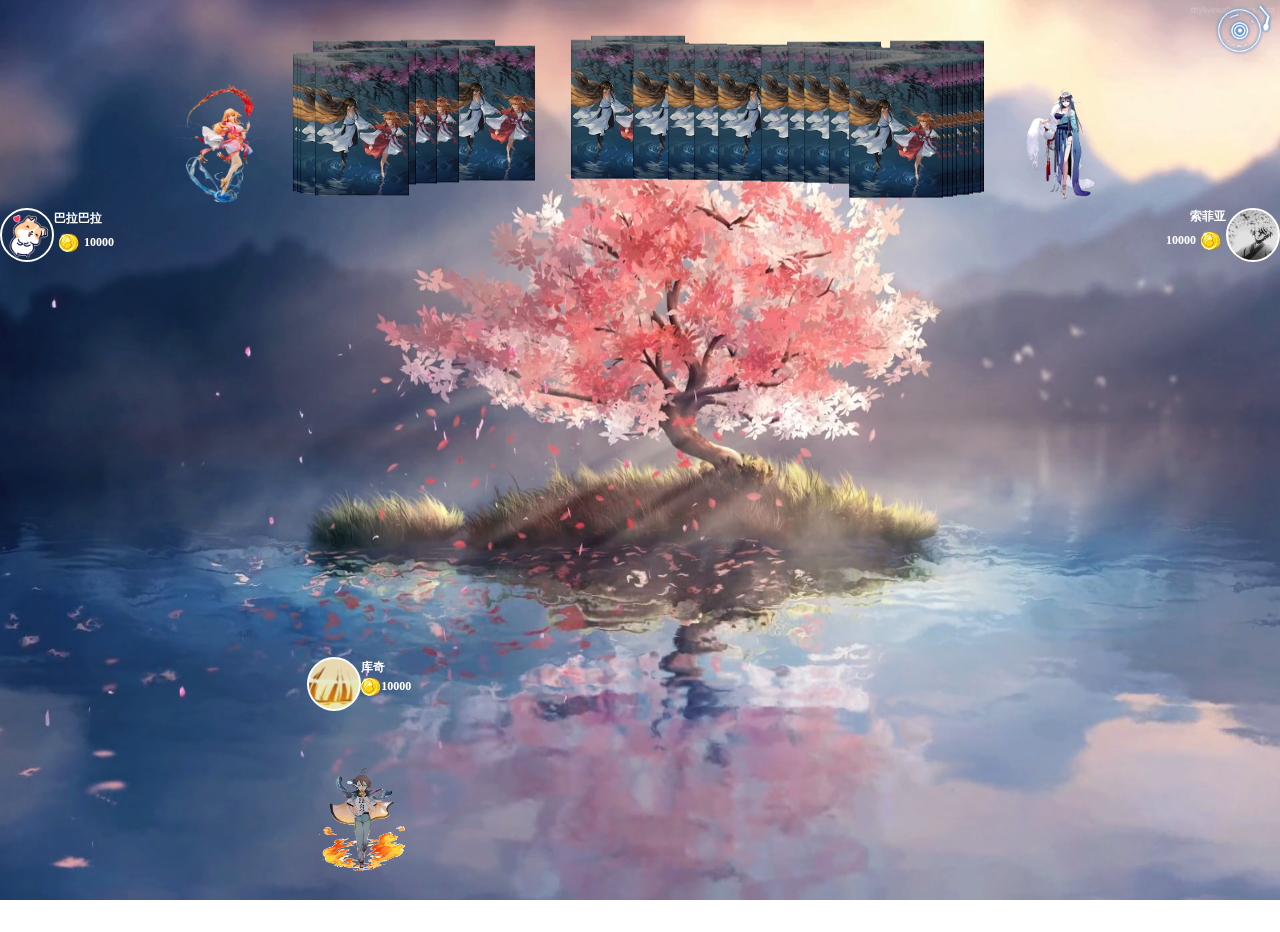
<file: html/index.html>
<!DOCTYPE html>
<html lang="zh">
<head>
    <meta charset="UTF-8">
    <meta name="viewport" content="width=device-width, initial-scale=1.0">
    <title>斗地主之狐妖小红娘</title>
    <!-- 公共样式 -->
    <link rel="stylesheet" href="../css/comm.css">
    <link rel="stylesheet" type="text/css" href="../css/index.css">
    <script src="../js/jquery-1.11.1.min.js"></script>
    <script src="../js/jquery-3.2.1.min.js"></script>
    <script src="../js/public.js"></script>
    <script src="../js/index.js"></script>
    <script src="../js/animate.js"></script>
</head>


<body>
    <div class="bg">
        <!-- 顶部全部牌组start -->
        <div class="top">
            <ul class="all_poker">
                <li class="back"></li>
            </ul>
        </div>
        <!-- 顶部全部牌组end -->

        <!-- 内容start -->
        <div class="mid">
            <!-- 左边玩家 -->
            <div class="mid_left">
                <!-- 用户个人信息 -->
                <div class="mid_left_top">
                    <!-- 头像 -->
                    <div class="mid_left_photo"></div>
                    <div class="headwear"></div>
                    <!-- 用户名 -->
                    <span></span>
                    <!-- 钱 -->
                    <p></p>
                    <!-- 人物 -->
                    <img class="person1" src="../images/character1.png"></img>
                </div>
                <!-- 牌及按钮 -->
                <div class="mid_left_bottom">
                    <!-- 牌 -->
                    <div class="pokerBox1">
                        <ul class="play_1"></ul>
                    </div>
                    <!-- 按钮 -->
                    <div class="playButton_1">
                        <div class="get_boss">
                            <button class="get">抢地主</button>
                            <button class="cancel">不抢</button>
                        </div>
                        <div class="play_btn">
                            <button class="play">出牌</button>
                            <button class="tips">提示</button>
                            <button class="cancel">过牌</button>
                        </div>
                        <div class="clockBox">
                            <div class="clock"><span class="times"></span></div>
                        </div>
                    </div>    
                </div>
            </div>

            <!-- 中间玩家 -->
            <div class="mid_among">
                <!-- 发牌区域 -->
                <div class="upperBox">
                    <ul class="upper"></ul>
                </div>
                <!-- 中间玩家的内容区域 -->
                <div class="lower">
                    <!-- 按钮 -->
                    <div class="playButton_2">
                        <div class="get_boss">
                            <button class="get">抢地主</button>
                            <button class="cancel">不抢</button>
                        </div>
                        <div class="play_btn">
                            <button class="play">出牌</button>
                            <button class="tips">提示</button>
                            <button class="cancel">过牌</button>
                        </div>
                        <!-- 限时发牌 -->
                        <div class="clockBox">
                            <div class="clock"><span class="times"></span></div>
                        </div>
                    </div>
                    <div class="pokerBox"> 
                        <div class="information">
                            <!-- 头像 -->
                            <div class="mid_among_photo"></div>
                            <div class="headwear"></div>
                            <!-- 用户名 -->
                            <span></span>
                            <!-- 钱 -->
                            <p></p>
                            <img class="person2" src="../images/character2.png"></img>
                        </div>
                        <!-- 玩家手中的牌 -->
                        <ul class="play_2"></ul>
                    </div>
                </div>
            </div>   

            <!-- 右边玩家 -->
            <div class="mid_right">
                <!-- 用户个人信息 -->
                <div class="mid_right_top">
                    <!-- 头像 -->
                    <div class="mid_right_photo"></div>
                    <div class="headwear"></div>
                    <!-- 用户名 -->
                    <p></p>
                    <!-- 钱 -->
                    <p></p>
                    <!-- 人物 -->
                    <img class="person3" src="../images/character3.png"></img>
                </div>
                <!-- 牌级按钮 -->
                <div class="mid_right_bottom">
                    <!-- 牌 -->
                    <div class="pokerBox3">
                        <ul class="play_3"></ul>
                    </div>
                    <!-- 按钮 -->
                    <div class="playButton_3">
                        <div class="get_boss">
                            <button class="get">抢地主</button>
                            <button class="cancel">不抢</button>
                        </div>
                        <div class="play_btn">
                            <button class="cancel">过牌</button>
                            <button class="tips">提示</button>
                            <button class="play">出牌</button>
                        </div>
                        <div class="clockBox">
                            <div class="clock"><span class="times"></span></div>
                        </div>
                    </div>  
                </div>
            </div>
        </div>
        <!-- 内容end -->
    </div>
</body>

</html>
</file>
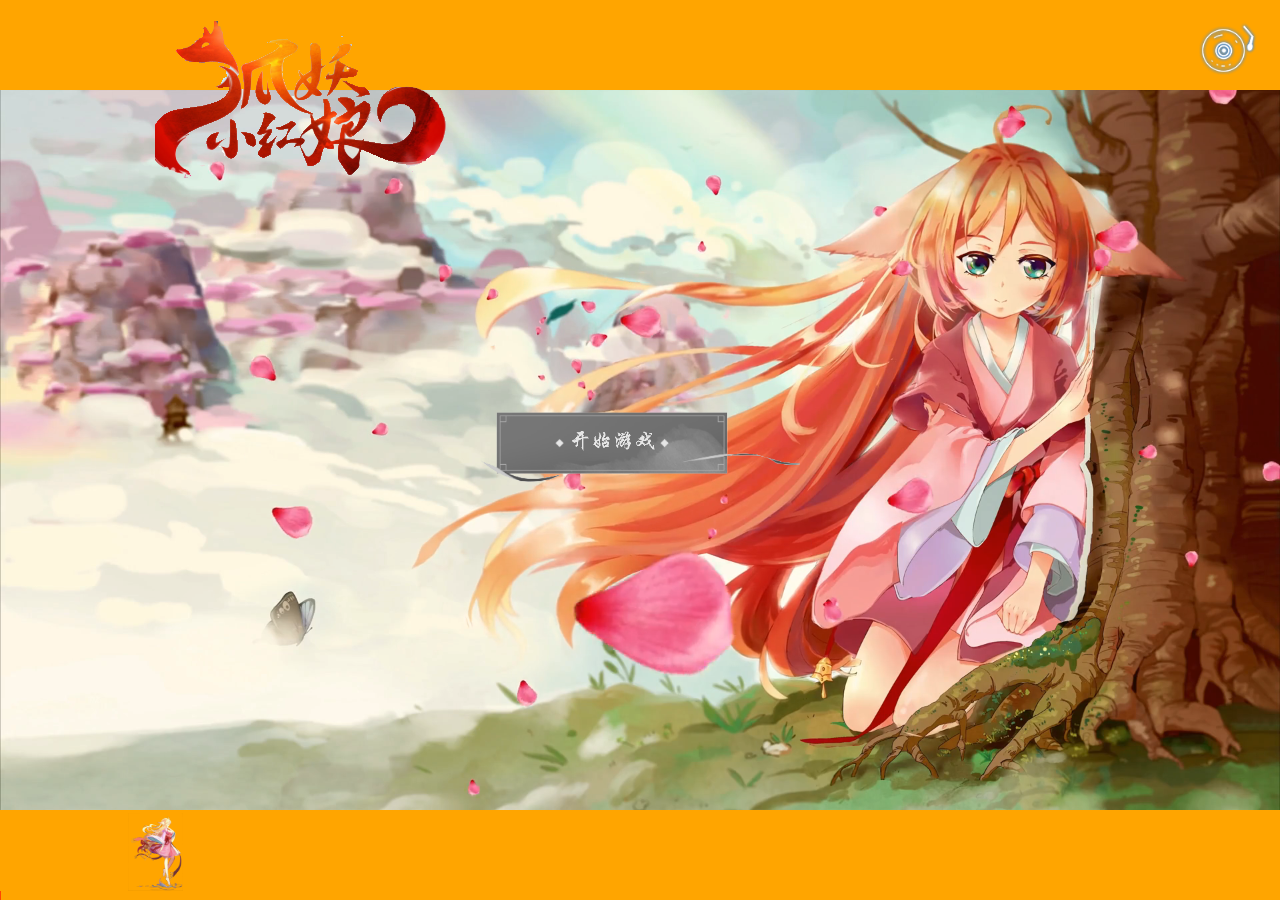
<file: html/welcom.html>
<!DOCTYPE html>
<html lang="en">
<head>
    <meta charset="UTF-8">
    <meta name="viewport" content="width=device-width, initial-scale=1.0">
    <title>斗地主之狐妖小红娘</title>
    <script type="text/javascript" src="../js/jquery-3.2.1.min.js"></script>
    <script src="../js/welcom.js" type="text/javascript"></script>
    <link rel="stylesheet" href="../css/welcom.css" type="text/css">
</head>
<body>
    <section class="content">
        <!-- 自动播放背景视频 -->
        <video autoplay muted loop> 
            <source src="../video/welcom.mp4">
        </video>
        <!-- 开始游戏按钮 -->
        <div  class="startBox">
            <div class="progressSmallBox"></div>
            <a class="start" href="../html/index.html"></a>
        </div>     
        <!-- 游戏名称 -->
        <img src="../images/title.png" class="title"/>
        <!-- 游戏音乐的播放 -->
        <div class="playMusic" id="playMusic">
            <a href="javascript:void(0);" class="mp3"></a>
        </div>

        <!-- 进度条 -->
        <div class="progressBox">
            <img src="../images/person.png" class="progressPerson">
            <div class="progress"></div>
        </div>
        <!-- 自动播放背景音乐 -->
        <div id="playAudio"></div>
        <!-- 用户须知 -->
        <!-- <div class="userNoticeBox">
            <div class="userNotice">
                <div class="message">
                    <span class="messageTitle">用户须知：</span>
                    <p class="MessageContent">&nbsp;&nbsp;&nbsp;&nbsp;&nbsp;&nbsp;抵制不良游戏，拒绝盗版游戏。注意自我保护，谨防受骗上当。适度游戏益脑，沉迷游戏伤身。合理安排时间，享受健康生活。</p>
                    <a id="confirm">确&nbsp;认</a>
                </div>
            </div>
        </div> -->
    </section>
</body>
</html>
</file>
<file: css/comm.css>
* {
    margin: 0px;
    padding: 0px;
    text-decoration: none;
    list-style: none;
}
button{
    cursor: pointer;
}
</file>
<file: css/index.css>
body{
    /* overflow-x: hidden; */
    overflow: hidden;
}
.bg{
    margin: 0 auto;
}
.mid_right_top p,
.information span,
.information p,
.mid_left_top span,
.mid_left_top p{
    font-size:12px;
    font-weight: 900;
    color: white;
}
/* 第一层样式start */
.bg .top{
    position: relative;
    width: 100%;
    height: 23.07%;
}
.bg .top .all_poker{
    width: 125px;
    height: 175px;
    margin: 0 auto;
    padding: 12px 0 0 0;
    position: relative;
    border-radius: 5px;
}

.all_poker li {
    position: absolute;
}

.all_poker .back {
    background: url(../images/14.png) no-repeat;
    background-position: -66px -187px;
    width: 124px;
    height: 174px;
    position: absolute;
    transform:scale(0.80)
}
.back{
    transform-origin: 50% 100%;
}
.bossMask{
    position:absolute;
    height: 100%;
    background: rgba(0, 0, 0, 0.75);
    top: 0px;
    left: 0px;
    z-index:20;
}
/* 第一层样式end */

.bg .mid{
    width: 100%;
    height: 76.93%;
}
/* 第二层左边部分样式start */
.bg .mid .mid_left{
    width: 24%;
    height: 100%;
    float: left;
}
.bg .mid .mid_left .mid_left_top,
.bg .mid .mid_right .mid_right_top{
    position: relative;
    width: 100%;
    height: 12%;
}
.bg .mid .mid_left_top .headwear,
.bg .mid .mid_right_top .headwear,
.information .headwear{
    position: absolute;
    width: 50px;
    height: 50px;
    background: url(../images/timg.png);
    background-size: 100% 100%;
    transform: rotate(-15deg);
    opacity: 0;
}
.bg .mid .mid_left_top .headwear{
    left:-8px;
    top:-34px;
}
.bg .mid .mid_right_top .headwear{
    transform: rotate(15deg);
    right:-10px;
    top:-38px;
}
.information .headwear{
    top: -31px;
    left: -6px;
}
.bg .mid .mid_left .mid_left_top .mid_left_photo,
.bg .mid .mid_right .mid_right_top .mid_right_photo,
.mid_among .lower .pokerBox .information .mid_among_photo{
    width: 50px;
    height: 50px;
    float: left;
    border-radius: 100%;
    border: 2px solid white;
}
.bg .mid .mid_right .mid_right_top .mid_right_photo{
    float: right;
}
.bg .mid .mid_left .mid_left_top .person1,
.bg .mid .mid_right .mid_right_top .person3{
    position: absolute;
    display: block;
    width: 110px;
    height: 143px;
    top: -136px;
}
.bg .mid .mid_left .mid_left_top .person1{
    right: 30px;
    transform: scale(0.85);
}
.bg .mid .mid_right .mid_right_top .person3{
    left: 30px;
    transform: scale(0.85);
}
.bg .mid .mid_left .mid_left_bottom,
.bg .mid .mid_right .mid_right_bottom{
    width: 100%;
    height: 88%;
    clear: both;
}
.bg .mid .mid_left .mid_left_bottom .pokerBox1,
.bg .mid .mid_right .mid_right_bottom .pokerBox3{
    position: relative;
    width: 51%;
    height: 100%;
    float: left;
}
.bg .mid .mid_right .mid_right_bottom .pokerBox3{
    float: right;
}
.bg .mid .mid_left .mid_left_bottom .play_1{
    position: absolute;
}
.bg .mid .mid_left .mid_left_bottom .play_1 li{
    position: absolute;
}
.bg .mid .mid_left .mid_left_bottom .playButton_1,
.bg .mid .mid_right .mid_right_bottom .playButton_3{
    position: relative;
    width: 47%;
    height: 100%;
    float: right;
}
.playButton_1 .get_boss,
.playButton_3 .get_boss{
    display: none;
}
.playButton_1 .get_boss .get,
.playButton_1 .play_btn .play,
.playButton_1 .play_btn .tips,
.playButton_3 .get_boss .get,
.playButton_3 .play_btn .play,
.playButton_3 .play_btn .tips{
    display: block;
    position: absolute;
    width:73px;
    height: 38px;
    color: white;
    font-weight: 900;
    top: 45%;
    border: none;
    outline: none;
    background: url(../images/btnBefore.png);
    background-size: 100% 100%;
}
.playButton_3 .get_boss .get,
.playButton_3 .play_btn .play,
.playButton_3 .play_btn .tips,
.playButton_3 .get_boss .cancel,
.playButton_3 .play_btn .cancel{
    right: 45px;
    transform: scale(0.95);
}
.playButton_1 .play_btn .play,
.playButton_3 .play_btn .play{
    top: 29%;
}
.playButton_1 .play_btn .tips,
.playButton_3 .play_btn .tips{
    top: 49%;
}
.playButton_1 .get_boss .cancel,
.playButton_1 .play_btn .cancel,
.playButton_3 .get_boss .cancel,
.playButton_3 .play_btn .cancel{
    display: block;
    position: absolute;
    width:73px;
    height: 38px;
    color: white;
    font-weight: 900;
    top:34%;
    border: none;
    outline: none;
    background: url(../images/btnBefore.png);
    background-size: 100% 100%;
}
.playButton_3 .play_btn .cancel,
.playButton_1 .play_btn .cancel{
    top: 39%;
}
.playButton_1 .get_boss .get,
.playButton_1 .play_btn .play,
.playButton_1 .play_btn .tips,
.playButton_1 .get_boss .cancel,
.playButton_1 .play_btn .cancel{
    left: 18%;
    transform: scale(0.95);
}
.playButton_1 .play_btn, 
.playButton_3 .play_btn{
    display: none;
}
.clockBox{
    width: 80px;
    height: 80px;
    margin: 0 auto;
    text-align: center;
    display: none;
}
.clockBox .clock{
    position: absolute;
    width: 45px;
    height: 45px;
    top: 30px;
    left: 49px;
    text-align: center;
    background: url(../images/clock.png);
    background-size: 100% 100%;
    transform: rotate(22deg);
}
.clockBox .clock .times{
    display: block;
    text-align: center;
    color: white;
    font-size: 15px;
    font-weight: 900;
    margin: 25px auto;
}
.clockBox{
    width: 80px;
    height: 80px;
    margin: 0 auto;
    text-align: center;
}

.mid_among .clockBox{
    position: absolute;
    right:  0px;
}
.mid_among .clockBox .clock{
    top: 10px;
    left:20px;
}
.clockBox .clock .times{
    margin: 29% auto 0;
}

/* 第二层左边部分样式end */

/* 第二层的中间部分样式start */
.bg .mid .mid_among{
    width: 52%;
    height: 100%;
    float: left;
}
.bg .mid .mid_among .upperBox{
    width: 100%;
    height: 55%;
}
.bg .mid .mid_among .upperBox{
    position: relative;
}

.mid_among .upperBox .specialBox{
    position: relative;
    width: 50%;
    height: 100%;
    margin: 0 auto;
    text-align:center
}
.mid_among .upperBox .specialBox .special{
    position: absolute;
    width: 100%;
    height: 100%;
}
.mid_among .upperBox .specialBox  .wrongWrod{
    position:absolute;
    color:white;
    font-size:18px;
    font-weight:900;
    left:0px;
    right:0px;
    bottom:0px;
}
.bg .mid .mid_among .upperBox .upper{
    position:absolute;
    top:0px;
    left:0px;
    right:0px;
    top:0px;
    bottom:0px;
    margin:0 auto;
    width:80%;
    height:100%;
    text-align:center;
}
.bg .mid .mid_among .upperBox .upper li{
    right:0;
    top:74px;
    bottom:0;
    left:0;
    margin:0 auto;
}
.bg .mid .mid_among .lower{
    width: 100%;
    height: 45%;
}
.mid_among .lower .playButton_2{
    position: relative;
    width: 100%;
    height: 22%;
}
.mid_among .lower .playButton_2 .get_boss,
.mid_among .lower .playButton_2 .play_btn{
    position: absolute;
    width: 100%;
    height: 100%;
    text-align: center;
}
.mid_among .lower .playButton_2 .get_boss button,
.mid_among .lower .playButton_2 .play_btn button{
    display: inline;
    width:73px;
    height: 38px;
    color: white;
    font-weight: 900;
    background: url(../images/btnBefore.png);
    background-size: 100% 100%;
    outline: none;
    border: none;
    cursor: pointer;
    transform: scale(0.95);
}
.mid_among .lower .playButton_2 .get_boss{
    display: none;
}
.mid_among .lower .playButton_2 .play_btn{
    display: none;
}
.mid_among .lower .pokerBox{
    width: 100%;
    height: 78%;
}
.mid_among .lower .pokerBox .information{
    position: relative;
    width: 17%;
    height: 100%;
    float: left;
}

.mid_among .lower .pokerBox .play_2{
    position: relative;
    width: 83%;
    height: 100%;
    float: right;
    top: 13%;
}
.mid_among .lower .pokerBox .play_2 li{
    position: absolute;
    bottom: 0;
}
.mid_among .lower .pokerBox .information .person2{
    position: absolute;
    display: block;
    clear: both;
    width: 110px;
    height: 144px;
    transform: scale(0.85);
    bottom: 0;
}
/* 第二层的中间部分样式end */

/* 第二层右边部分样式start */
.bg .mid .mid_right{
    width: 24%;
    height: 100%;
    float: right;
}
.bg .mid .mid_right .mid_right_top .mid_left_photo{
    float: right;
    margin-right: 10px;
    border-radius: 100%;
}
.bg .mid .mid_right .mid_right_top p,
.bg .mid .mid_right .mid_right_top span{
    text-align: right;
}
.bg .mid .mid_right .mid_right_bottom .playButton_3{
    float: left;
}
.bg .mid .mid_right .mid_right_bottom .play_3{
    position: absolute;
    right:  153px;
}
.bg .mid .mid_right .mid_right_bottom .play_3 li{
    position: absolute;
}
/* 第二层右边部分样式end */

/* 牌被选中之后的样式start */
.play_1 .on {
    left: 30px;
}

.play_2 .on {
    top: -15px;
}

.play_3 .on {
    left: -30px;
}
/* 牌被选中之后的样式end */

/* 抢地主动画的css样式start */
.bg .bossAnimateBox{
    width: 100px;
    height: 100px;
    position: absolute;
    top:50%;
    left: 50%;
    z-index: 100;
    margin: -50px 0px 0px -50px;
    display: none;
    transform-style: preserve-3d;
    transform:rotateX(-30deg) rotateY(30deg);
}

.bg .bossAnimateBox  li {
    
    width: 100px;
    height: 100px;
    position: absolute;
    top: 0px;
    left: 0px;
}

.top1 {
    background:no-repeat url(../images/bossTop.jpg) center;
    background-size:100% 100%;
    transform: rotateX(90deg) translateZ(50px);
}

.bottom {
    background:no-repeat url(../images/bossBottom.jpg) center;
    background-size:100% 100%;
    transform: rotateX(-90deg) translateZ(50px);
    animation-fill-mode: forwards;
}

.left {
    background:no-repeat url(../images/bossLeft.jpg) center;
    background-size:100% 100%;
    transform-origin: 50% 100%;
    transform: rotateY(-90deg) translateZ(50px);
}
.right {
    background:no-repeat url(../images/bossRight.jpeg) center;
    background-size:100% 100%;
    transform-origin: 50% 100%;
    transform: rotateY(90deg) translateZ(50px);
    
}

.behind {
    background:no-repeat url(../images/bossBehind.jpg) center;
    background-size:100% 100%;
    transform-origin: 50% 100%;
    transform: translateZ(-50px);
}

.front {
    background:no-repeat url(../images/bossFront.jpg) center;
    background-size:100% 100%;
    transform-origin: 50% 100%;
    transform: translateZ(50px);
}
.boss_head{
    display: none;
    width: 50px;
    height: 50px;
    position: absolute;
    top:56%;
    left: 53%;
    z-index: 100;
    margin: -50px 0px 0px -50px;
    background: url(../images/timg.png) no-repeat;
    transition: all 2s;
    background-size: 100% 100%;
    opacity: 0;
    /* transform:rotateX(-30deg) rotateY(30deg); */
}
.boss_animation{
    display: none; 
    width: 100%;
    height: 300px;
    position: absolute;
    top:200px;
    left:100%;
    bottom: 0px;
    z-index: 200;

}
@keyframes li_run{
        0%{
            box-shadow: 0px 0px 200px 5px yellow;
        }
    
        100% {
            box-shadow: 0px 0px 100px 10px yellow;
        }
 }
@keyframes boss_head_run{
    0%{
      opacity: 0;
    }100%{
      opacity: 1;
    }
}
@keyframes top_run{
    0%{
        opacity:1;
    }
    100%{
        opacity:0;
        display: none;
    }
}
@keyframes bottom_run{
    0%{
        opacity:1;
    }
    100%{
        opacity:0;
        display: none;
    }
}
@keyframes left_run{
    0%{
        opacity:1;
        transform: rotateY(-90deg) translateZ(50px);
    }
    100%{
       transform: rotateY(-90deg) translateZ(50px) rotateX(-90deg);
        opacity:0;
        display: none;
    }
}
@keyframes right_run{
    0%{
        opacity:1;
        transform: rotateY(90deg) translateZ(50px);
    }
    100%{
        transform: rotateY(90deg) translateZ(50px) rotateX(-90deg);
        opacity:0;
        display: none;
    }
}
@keyframes front_run{
    0%{
        transform: translateZ(50px);
        opacity:1;
    }
    100%{
        transform: translateZ(50px) rotateX(-90deg);
        opacity:0;
        display: none;
    }
}
@keyframes behind_run{
    0%{
        transform: translateZ(-50px);
        opacity:1;
    }
    100%{
        transform: translateZ(-50px) rotateX(90deg);
        opacity:0;
        display: none;

    }
}

.bg  .play_video{
    position: fixed;
    top:0px;
    margin: 0px auto;
    z-index: -999;
    /*加滤镜*/
    /* 背景模糊设置 */
    filter: blur(0.4px); 
    object-fit:fill;
    opacity: 0.95;
}

/* 抢地主动画的css样式end */


/* 音乐部件的样式start */
.play_audios {
    width: 71px;
    height: auto;
    position: absolute;
    top: 0px;
    right: 0px;
}

.play_audios .bamusic {
    display: block;
    width: 61px;
    height: 61px;
    position: relative;
}

.play_audios .bamusic::before {
    content: '';
    background: url(../images/musicA.png) no-repeat;
    width: 100%;
    height: 100%;
    position: absolute;
    transform: scale(0.8);
}

.play_audios .bamusic::after {
    content: '';
    background: url(../images/musicB.png) no-repeat;
    width: 100%;
    height: 100%;
    position: absolute;
    left: 40px;
    top: -15px;
    transform: scale(0.8) rotate(-45deg);
}

.play_audios .bamusic.play::after {
    left: 25px;
    top: -9px;
    transform: scale(0.8) rotate(-15deg);
}

.play_audios .bamusic.play::before {
    animation: xuanzhuan 3s linear infinite;
}

@keyframes xuanzhuan {
    0%{
        transform: rotate(0deg);
    }
    100%{
        transform: rotate(360deg);
    }
}
/* 音乐部件的样式end */

/* 钱的样式start */
.information p img {
    width: 20px;
    height: 22px;
    vertical-align: middle;
    /* margin: 5px 5px; */
}

.mid_right_top p img {
    width: 20px;
    height: 22px;
    vertical-align: middle;
    margin: 5px 5px;
}

.mid_left_top p img {
    width: 20px;
    height: 22px;
    vertical-align: middle;
    margin: 5px 5px;
}
/* 钱的样式end */


/* 结算页面start */
.box1{
    position: absolute;
    z-index:99;
}
.box_img{
    position: absolute;
    width: 600px;
    height: 400px;
    right:0;
    background-image: url(../images/settlement.png);
    background-size: 100%;
}
.box_img p{
    position: absolute;
    top: 160px;
    left: 186px;
    font-size: 43px;
}
.box_img p img{
    width: 60%;
    height: 90%;
}
.box_table{
    position: absolute;
    color: aliceblue;
    font-weight: 900;
    border-collapse:separate; 
    border-spacing:0px 10px;
    bottom: -33px;
    top:59%;
    right:9%;
}
.box_table tr th{
    width: 100px;
}
.box_table tr td{
   text-align: center;
}
.box_table img {
    width: 20px;
}

.box .exit,
.box .playAgain{
    width:73px;
    height:38px;
    line-height:38px;
    position: absolute;
    color:white;
    font-weight:600;
    font-size: 15px;
    text-align: center;
    background: url(../images/btnAfter.png);
    background-size: 100% 100%;
    cursor: pointer;
    z-index:999;
}
.box .playAgain{
    left: 44%;
    bottom: -22%;
}
.box .exit{
    left: 68%;
    bottom: -22%;
}

.box .exit:hover{
    width:77px;
    height:42px;
}


/* 结算页面end */

/*特殊牌型的样式strat*/
#divFly{
    z-index:999
}
.glowworm{
    display: block;
    width: 30px;
    height: 30px;
}

.bg .planeBox{
    position : absolute;
    width : 100%;
    height : 100%;
    top:0px;
    left : 0px;
    background : url(../images/bg1.jpg);
    background-size:100% 100%;
    z-index:100;
}
.bg .planeBox .charactor1,
.bg .planeBox .charactor2,
.bg .planeBox .charactor3,
.bg .planeBox .charactor4{
    display: block;
    position: absolute;
    width: 230px;
    height: 300px;
    z-index:999;
}

.bg .planeBox .charactor1{
    left:0px;
    top : 0px
}
.bg .planeBox .charactor2{
    right:0px;
    top : 300px;
}
.bg .planeBox .charactor3{
    top : 0px;
    left:30%
}
.bg .planeBox .charactor4{
    bottom:0px;
    right:30%;
}
.upperBox .arrange{
    position: absolute;
    width: 100%;
    height: 100%;
}
.upperBox .arrange li{
    position: absolute;
    right:0px;
    width: 40px;
}
/* 特殊牌型的样式end */
</file>
<file: css/welcom.css>
*{
    margin: 0;
    padding: 0;
    font-family: Microsoft YaHei;
}
body{
    overflow: hidden;
    background-color: orange;
}
html, body {
    height: 100%;
    width: 100%;
}
.content{
    margin: 0 auto;
}
video{
    position: fixed;
    margin: 0px auto;
    z-index: -999;
    /*加滤镜*/
    /* 背景模糊设置 */
    filter: blur(0.4px); 
    opacity: 0.95;
}
.startBox{
    position: relative;
    width: 100%;
    height: 20px; 
    top: 372px;
}
.progressSmallBox{
    width: 100%;
    height: 100%;
     /* opacity: 0.1; */
    /* filter: blur(1px);  */
    /* filter:grayscale(18%); */
}
.start{
    display: block;
    width: 320px;
    height: 70px;
    line-height: 50px;
    text-align: center;
    margin: 20px auto;
    background:url(../images/startBefore.png);
    background-size: 100% 100%;
    filter:grayscale(0);
    cursor: pointer;
    pointer-events:none;
}
.title{
    display: inline-block;
    margin-left: 155px;
}
.progressBox{
    position: absolute;
    width: 100%;
    bottom: 0px;
}
.progressPerson{
    display: block;
    width: 55px;
    margin-left: -3px;
    opacity: 0;
}
.progress{
    background: orangered;
    color: white;
    width: 1px;
    height: 9px;
    opacity: 0;
}
.userNoticeBox{
    position:absolute;
    background: rgba(0, 0, 0, 0.6);
    top: 0px;
}
.userNotice{
    width: 600px;   
    height: 384px;
    margin: 145px auto 0;
    background: url(../images/noticeBg.png);
    background-size: 100% 100%;
    opacity: 0.94;
}
.message{
    position: relative;
    width: 368px;
    height: 236px;
    top: 70px;
    left: 126px;
}
.messageTitle{
    font-size: 20px;
    font-weight: 900;
    font-family: 'KaiTi_GB2312';
}
.MessageContent{
    line-height: 45px;
    font-size: 16px;
    font-family: 'KaiTi_GB2312';
}
#confirm{
    display: block;
    font-size: 18px;
    color: black;
    margin: 20px 0 0 50%;
    cursor: pointer;
}
#confirm:hover{
    color: red;
}

/* 音乐部件的样式 */
.playMusic {
    width: 77px;
    height: auto;
    float: right;
    margin: 0px 10px;
}

.playMusic .mp3 {
    display: block;
    width: 61px;
    height: 61px;
    position: relative;
}

.playMusic .mp3::before {
    content: '';
    background: url(../images/musicA.png) no-repeat;
    width: 100%;
    height: 100%;
    position: absolute;
    transform: scale(0.8);
}

.playMusic .mp3::after {
    content: '';
    background: url(../images/musicB.png) no-repeat;
    width: 100%;
    height: 100%;
    position: absolute;
    left: 40px;
    top: -15px;
    transform: scale(0.8) rotate(-45deg);
}

.playMusic .mp3.play::after {
    left: 25px;
    top: -9px;
    transform: scale(0.8) rotate(-15deg);
}

.playMusic .mp3.play::before {
    animation: xuanzhuan 3s linear infinite;
}

@keyframes xuanzhuan {
    0%{
        transform: rotate(0deg);
    }
    100%{
        transform: rotate(360deg);
    }
}
</file>
